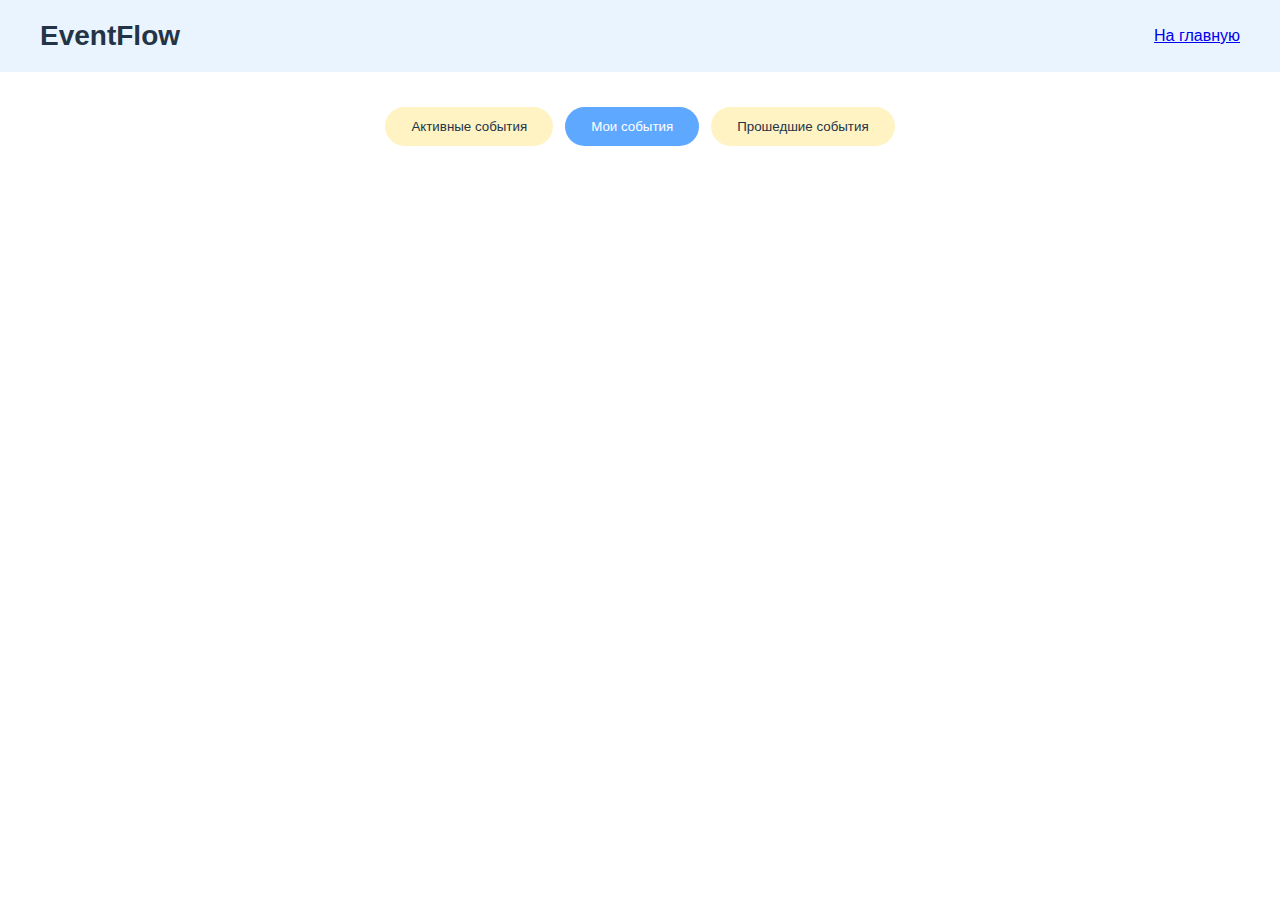
<file: events.html>
<!DOCTYPE html>
<html lang="ru">
<head>
    <meta charset="UTF-8">
    <title>События | EventFlow</title>
    <link rel="stylesheet" href="./css/style.css">
</head>
<body>

<header class="header">
    <h1 class="logo">EventFlow</h1>
    <a href="./index.html" class="back-link">На главную</a>
</header>

<section class="tabs">
    <button class="tab" data-filter="active">Активные события</button>
    <button class="tab active" data-filter="mine">Мои события</button>
    <button class="tab" data-filter="past">Прошедшие события</button>
</section>

<section class="events" id="eventsContainer"></section>

<script src="./js/events.js"></script>
<script src="./js/auth-ui.js"></script>
</body>
</html>
</file>
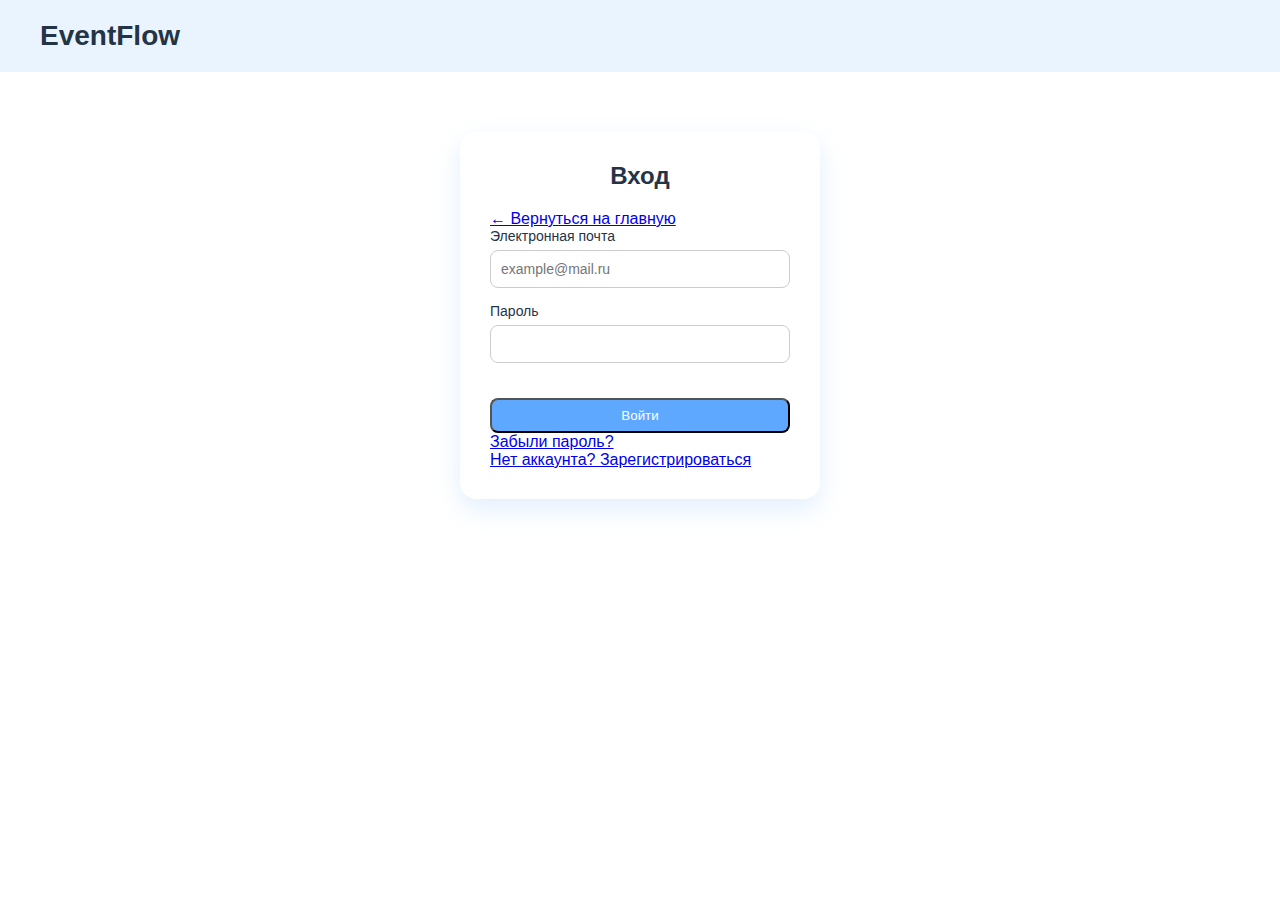
<file: login.html>
<!DOCTYPE html>
<html lang="ru">
<head>
    <meta charset="UTF-8">
    <title>Вход | EventFlow</title>
    <link rel="stylesheet" href="./css/style.css">
</head>
<body>

<header class="header">
    <h1 class="logo">EventFlow</h1>
</header>

<section class="form-wrapper">
    <form class="auth-form" id="loginForm">
        <h2>Вход</h2>

        <a href="./index.html" class="back-link">← Вернуться на главную</a>

        <label>
            Электронная почта
            <input type="email" id="loginEmail" placeholder="example@mail.ru">
            <span class="error" id="loginEmailError"></span>
        </label>

        <label>
            Пароль
            <input type="password" id="loginPassword">
            <span class="error" id="loginPasswordError"></span>
        </label>

        <button type="submit" class="btn-primary">Войти</button>

        <div class="form-links">
            <a href="./reset-password.html" id="forgotPassword">Забыли пароль?</a><br>
            <a href="./register.html">Нет аккаунта? Зарегистрироваться</a>
        </div>
    </form>
</section>

<script src="js/login.js"></script>
</body>
</html>
</file>
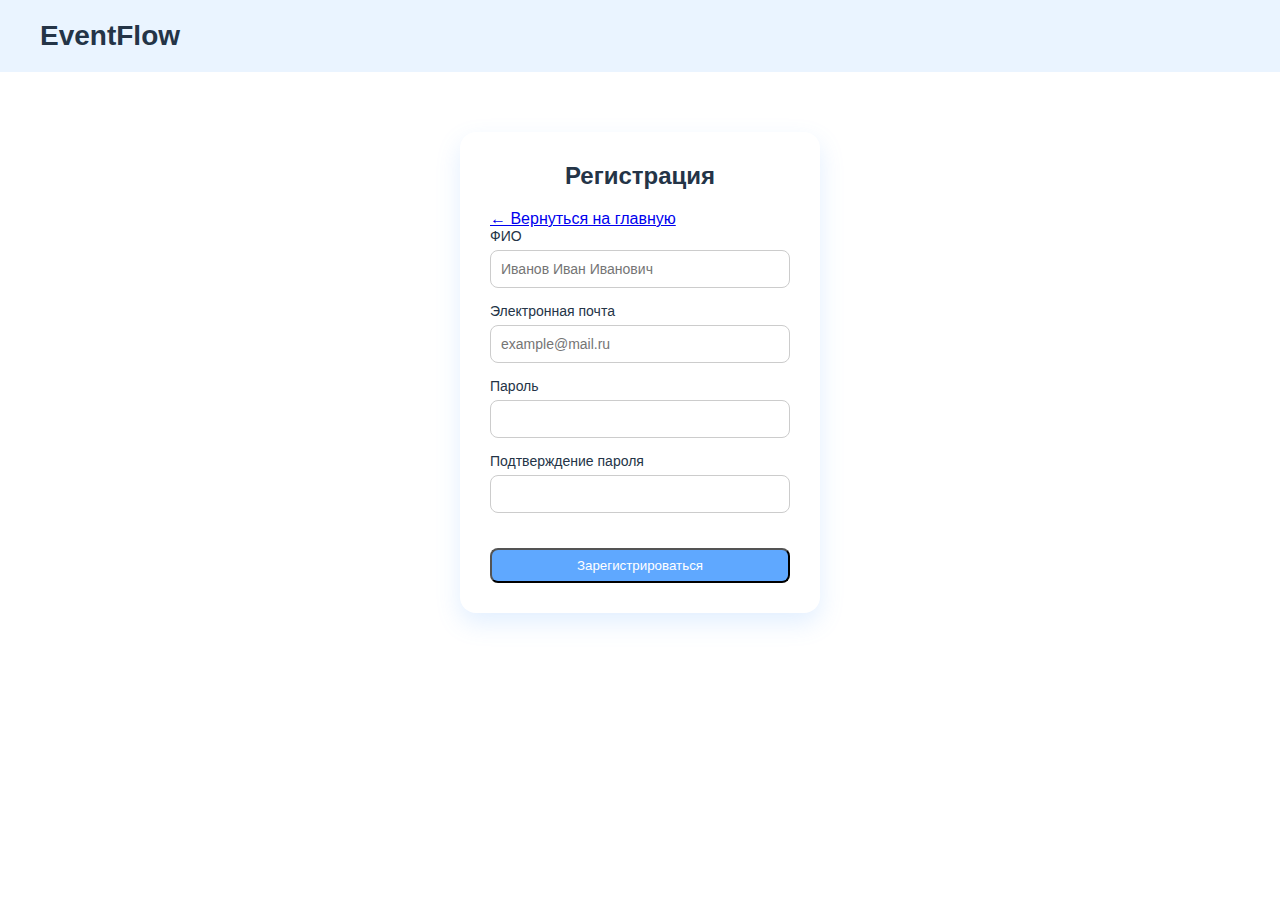
<file: register.html>
<!DOCTYPE html>
<html lang="ru">
<head>
    <meta charset="UTF-8">
    <title>Регистрация | EventFlow</title>
    <link rel="stylesheet" href="./css/style.css">
</head>
<body>

<header class="header">
    <h1 class="logo">EventFlow</h1>
</header>

<section class="form-wrapper">
    <form class="auth-form" id="registerForm">
    <h2>Регистрация</h2>

    <a href="./index.html" class="back-link">← Вернуться на главную</a>

        <label>
            ФИО
            <input type="text" id="fullName" placeholder="Иванов Иван Иванович">
            <span class="error" id="nameError"></span>
        </label>

        <label>
            Электронная почта
            <input type="email" id="email" placeholder="example@mail.ru">
            <span class="error" id="emailError"></span>
        </label>

        <label>
            Пароль
            <input type="password" id="password">
            <span class="error" id="passwordError"></span>
        </label>

        <label>
            Подтверждение пароля
            <input type="password" id="confirmPassword">
            <span class="error" id="confirmError"></span>
        </label>

        <button type="submit" class="btn-primary">Зарегистрироваться</button>
    </form>
</section>

<script src="js/register.js"></script>
</body>
</html>
</file>
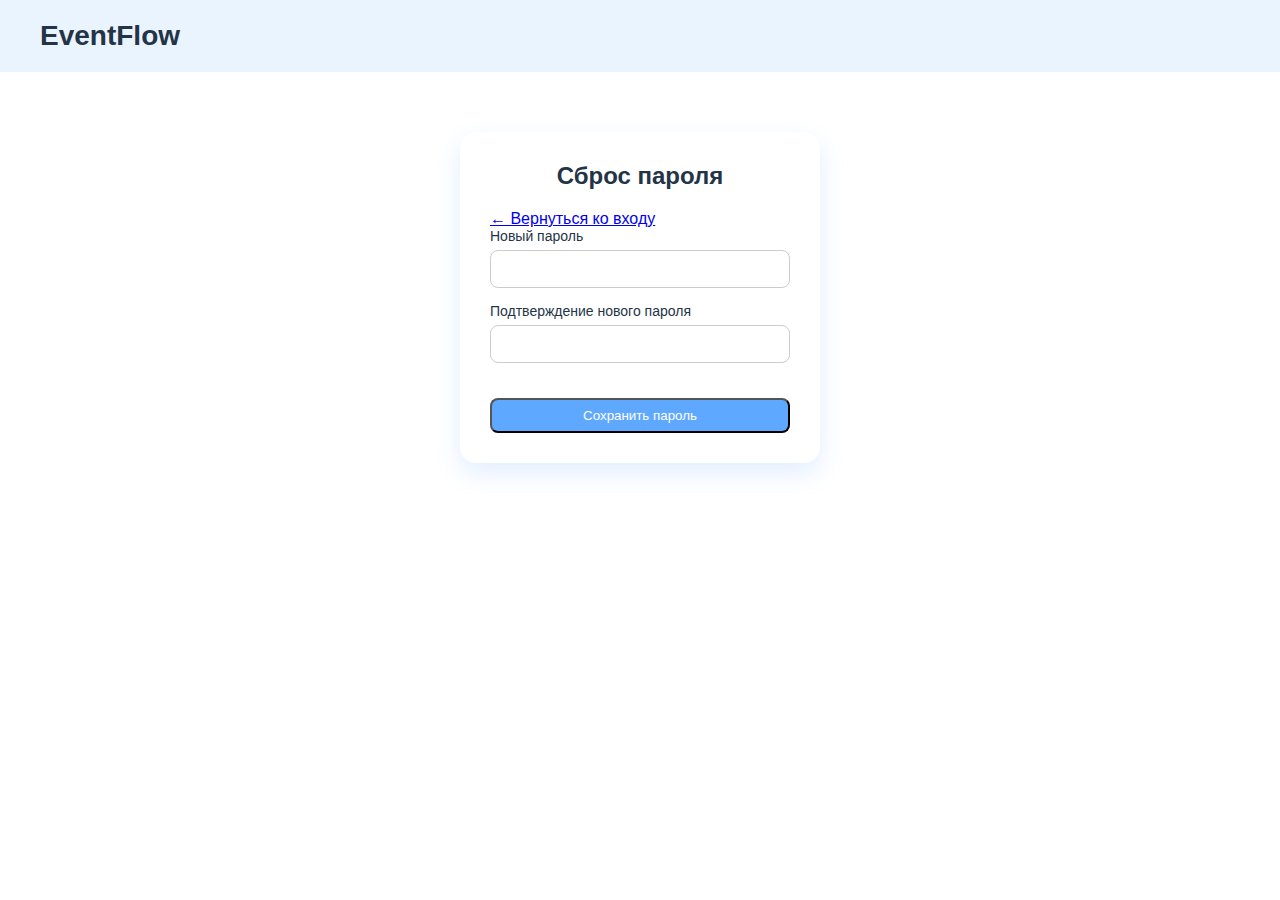
<file: reset-password.html>
<!DOCTYPE html>
<html lang="ru">
<head>
    <meta charset="UTF-8">
    <title>Сброс пароля | EventFlow</title>
    <link rel="stylesheet" href="css/style.css">
</head>
<body>

<header class="header">
    <h1 class="logo">EventFlow</h1>
</header>

<section class="form-wrapper">
    <form class="auth-form" id="resetPasswordForm">
        <h2>Сброс пароля</h2>

        <a href="login.html" class="back-link">← Вернуться ко входу</a>

        <label>
            Новый пароль
            <input type="password" id="newPassword">
            <span class="error" id="newPasswordError"></span>
        </label>

        <label>
            Подтверждение нового пароля
            <input type="password" id="confirmNewPassword">
            <span class="error" id="confirmNewPasswordError"></span>
        </label>

        <button type="submit" class="btn-primary">Сохранить пароль</button>
    </form>
</section>

<script src="js/reset-password.js"></script>
</body>
</html>
</file>
<file: css/style.css>
* {
    margin: 0;
    padding: 0;
    box-sizing: border-box;
    font-family: Arial, sans-serif;
}

body {
    background: #ffffff;
    color: #243447;
}

/* ===== HEADER ===== */
.header {
    display: flex;
    justify-content: space-between;
    align-items: center;
    padding: 20px 40px;
    background: #EAF4FF;
}

.logo {
    font-size: 28px;
    font-weight: bold;
    color: #243447;
}

.auth-buttons a {
    margin-left: 15px;
    text-decoration: none;
    color: #243447;
    font-weight: 500;
}

.btn-primary {
    background: #5FA8FF;
    color: #fff;
    padding: 8px 16px;
    border-radius: 8px;
}

/* ===== BANNER ===== */
.banner {
    width: 100%;
    height: 450px;
    background: #FFF3C4;
    overflow: hidden;
}

.banner img {
    width: 100%;
    height: 100%;
    object-fit: cover;
}

/* ===== TABS ===== */
.tabs {
    display: flex;
    justify-content: center;
    margin: 35px 0;
}

.tab {
    padding: 12px 26px;
    border: none;
    cursor: pointer;
    background: #FFF3C4;
    color: #243447;
    margin: 0 6px;
    border-radius: 20px;
    font-weight: 500;
    transition: 0.2s;
}

.tab:hover {
    background: #FFE7A0;
}

.tab.active {
    background: #5FA8FF;
    color: #fff;
}

/* ===== EVENTS ===== */
.event {
    display: grid;
    grid-template-columns: repeat(3, 1fr);
    gap: 26px;
    padding: 0 40px 40px;
}

.card {
    background: #ffffff;
    border-radius: 16px;
    overflow: hidden;
    position: relative;
    box-shadow: 0 10px 25px rgba(95,168,255,0.18);
    transition: transform 0.2s;
}

.card:hover {
    transform: translateY(-6px);
}

.card-content h3 {
    margin-bottom: 6px;
}

/* ===== CARD ===== */
.card {
    background: #fff;
    border-radius: 6px;
    overflow: hidden;
    position: relative;
    cursor: pointer;
}

.card img {
    width: 100%;
    height: 160px;
    object-fit: cover;
}

.card-content {
    padding: 15px;
}

.status {
    font-size: 14px;
    font-weight: bold;
}

/* ===== TOOLTIP ===== */
.tooltip {
    position: absolute;
    inset: 0;
    background: rgba(234,244,255,0.96);
    color: #243447;
    padding: 20px;
    opacity: 0;
    transition: 0.3s;
}

.card:hover .tooltip {
    opacity: 1;
}

.footer {
    text-align: center;
    padding: 20px;
    background: #EAF4FF;
    color: #243447;
}

.form-wrapper {
    display: flex;
    justify-content: center;
    margin: 60px 0;
}

.auth-form {
    background: #ffffff;
    padding: 30px;
    width: 360px;
    border-radius: 16px;
    box-shadow: 0 10px 25px rgba(95,168,255,0.18);
}

.auth-form h2 {
    margin-bottom: 20px;
    text-align: center;
}

.auth-form label {
    display: block;
    margin-bottom: 15px;
    font-size: 14px;
}

.auth-form input {
    width: 100%;
    padding: 10px;
    margin-top: 6px;
    border-radius: 8px;
    border: 1px solid #ccc;
    font-size: 14px;
}

.auth-form button {
    width: 100%;
    margin-top: 20px;
}

.error {
    display: block;
    color: #e63946;
    font-size: 12px;
    margin-top: 4px;
}
</file>
